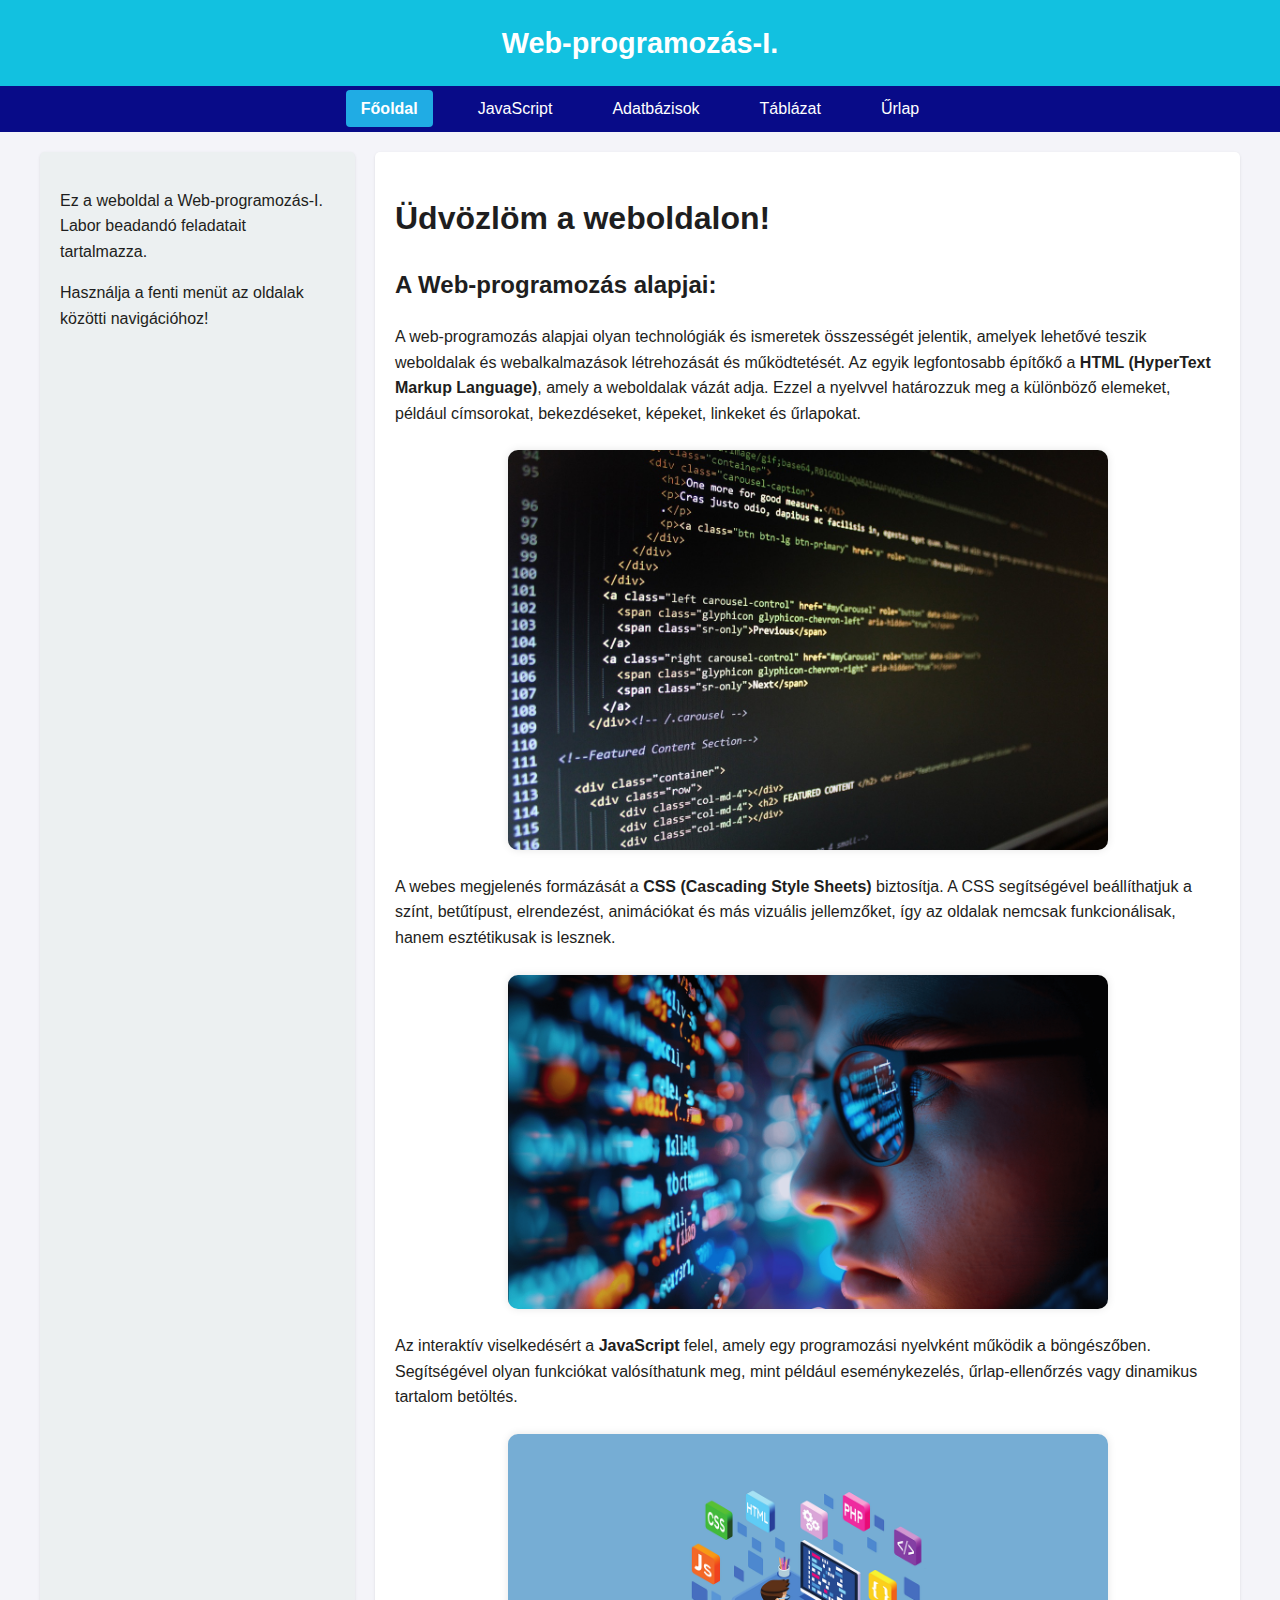
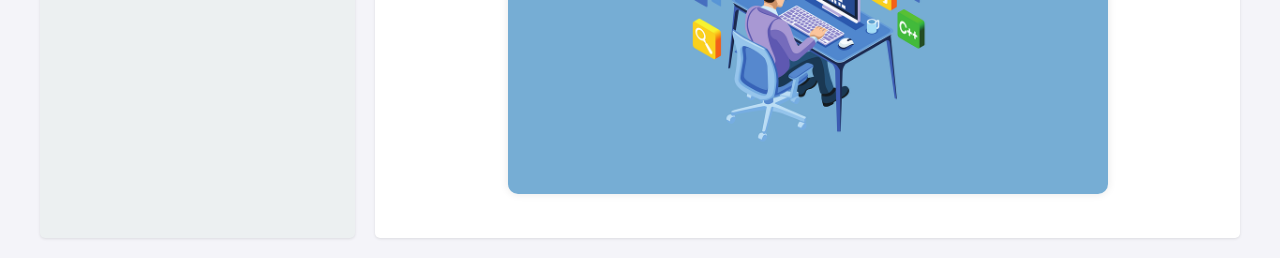
<file: index.html>
<!DOCTYPE html>
<html lang="hu">
<head>
    <meta charset="UTF-8">
    <meta name="viewport" content="width=device-width, initial-scale=1.0">
    <title>Web-programozás-1 Labor Házi feladat</title>
    <link rel="stylesheet" href="style.css">
</head>
<body>
    <header>
        <h1>Web-programozás-I.</h1>
    </header>
    <nav>
        <ul>
            <li><a href="index.html" class="active">Főoldal</a></li>
            <li><a href="masodik.html">JavaScript</a></li>
            <li><a href="harmadik.html">Adatbázisok</a></li>
            <li><a href="negyedik.html">Táblázat</a></li>
            <li><a href="otodik.html">Űrlap</a></li>
        </ul>
    </nav>

    <div class="container">
        <aside>
            <p>Ez a weboldal a Web-programozás-I. Labor beadandó feladatait tartalmazza.</p>
            <p>Használja a fenti menüt az oldalak közötti navigációhoz!</p>
        </aside>
        <div class="content">
            <h1>Üdvözlöm a weboldalon!</h1>
            <h2>A Web-programozás alapjai:</h2>
<div class="scroll-box">
    <p>A web-programozás alapjai olyan technológiák és ismeretek összességét jelentik, amelyek lehetővé teszik weboldalak és webalkalmazások létrehozását és működtetését. Az egyik legfontosabb építőkő a <strong>HTML (HyperText Markup Language)</strong>, amely a weboldalak vázát adja. Ezzel a nyelvvel határozzuk meg a különböző elemeket, például címsorokat, bekezdéseket, képeket, linkeket és űrlapokat.</p>
    <img src="images/css.jpg" alt="HTML példa" class="topic-image">

    <p>A webes megjelenés formázását a <strong>CSS (Cascading Style Sheets)</strong> biztosítja. A CSS segítségével beállíthatjuk a színt, betűtípust, elrendezést, animációkat és más vizuális jellemzőket, így az oldalak nemcsak funkcionálisak, hanem esztétikusak is lesznek.</p>
    <img src="images/html.png" alt="CSS példa" class="topic-image">

    <p>Az interaktív viselkedésért a <strong>JavaScript</strong> felel, amely egy programozási nyelvként működik a böngészőben. Segítségével olyan funkciókat valósíthatunk meg, mint például eseménykezelés, űrlap-ellenőrzés vagy dinamikus tartalom betöltés.</p>
    <img src="images/javascript.png" alt="JavaScript példa" class="topic-image">
</div>

        </div>
    </div>
</body>
</html>
</file>
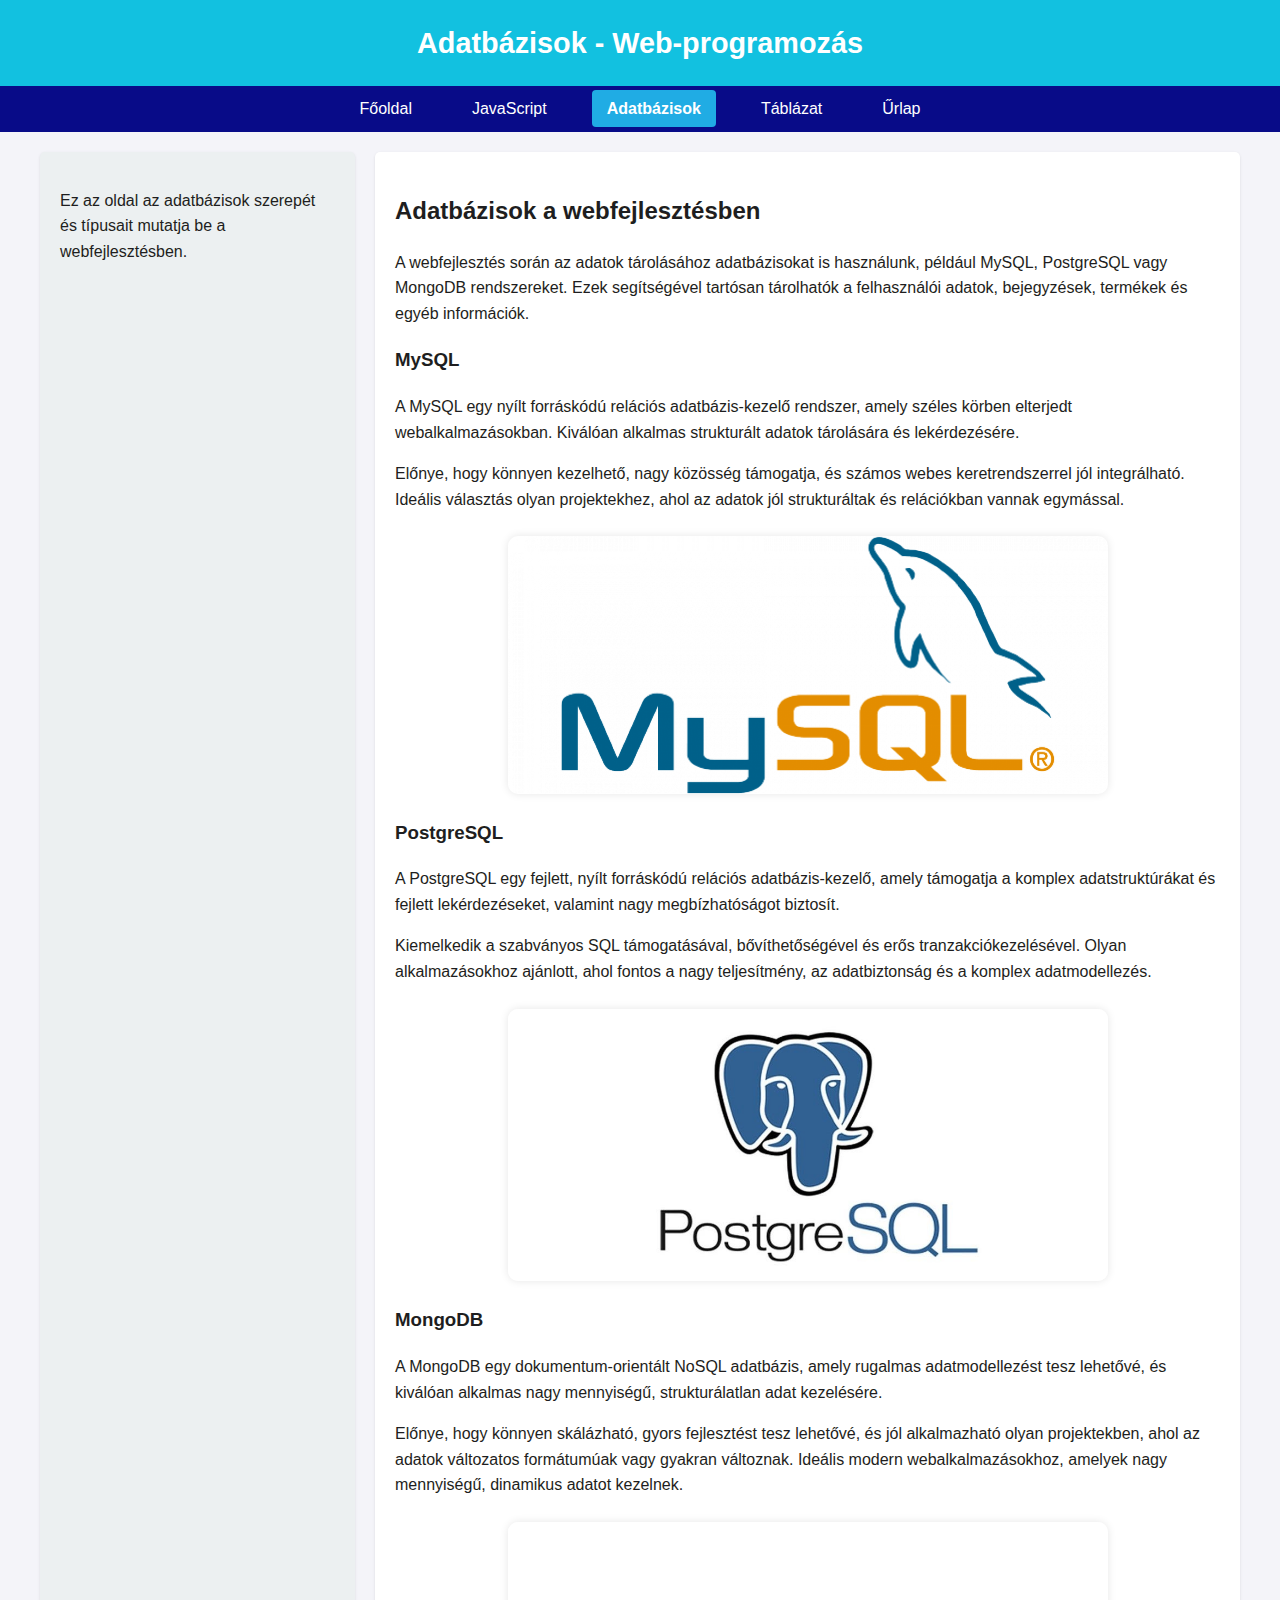
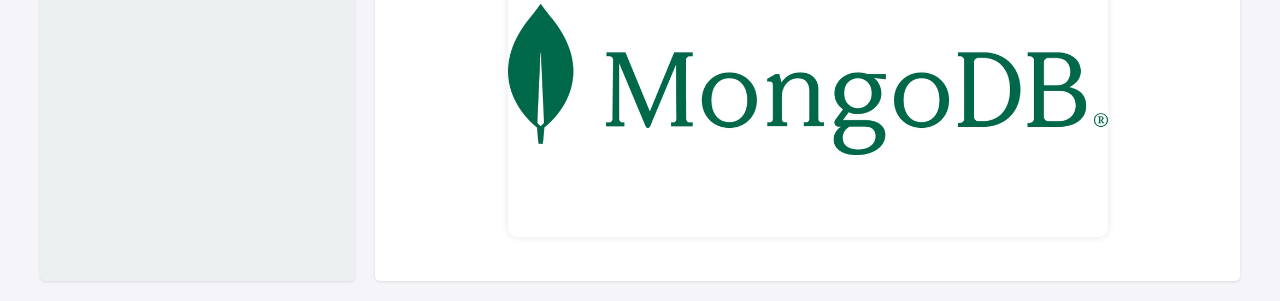
<file: harmadik.html>
<!DOCTYPE html>
<html lang="hu">
<head>
    <meta charset="UTF-8" />
    <meta name="viewport" content="width=device-width, initial-scale=1" />
    <title>Adatbázisok - Web-programozás</title>
    <link rel="stylesheet" href="style.css" />
</head>
<body>
    <header>
        <h1>Adatbázisok - Web-programozás</h1>
    </header>
    <nav>
        <ul>
            <li><a href="index.html">Főoldal</a></li>
            <li><a href="masodik.html">JavaScript</a></li>
            <li><a href="harmadik.html" class="active">Adatbázisok</a></li>
            <li><a href="negyedik.html">Táblázat</a></li>
            <li><a href="otodik.html">Űrlap</a></li>
        </ul>
    </nav>

    <div class="container">
        <aside>
            <p>Ez az oldal az adatbázisok szerepét és típusait mutatja be a webfejlesztésben.</p>
        </aside>
        <div class="content">
            <h2>Adatbázisok a webfejlesztésben</h2>
            <p>
                A webfejlesztés során az adatok tárolásához adatbázisokat is használunk, például MySQL, PostgreSQL vagy MongoDB rendszereket. Ezek segítségével tartósan tárolhatók a felhasználói adatok, bejegyzések, termékek és egyéb információk.
            </p>

            <h3>MySQL</h3>
            <p>
                A MySQL egy nyílt forráskódú relációs adatbázis-kezelő rendszer, amely széles körben elterjedt webalkalmazásokban. Kiválóan alkalmas strukturált adatok tárolására és lekérdezésére.
            </p>
            <p>
                Előnye, hogy könnyen kezelhető, nagy közösség támogatja, és számos webes keretrendszerrel jól integrálható. Ideális választás olyan projektekhez, ahol az adatok jól strukturáltak és relációkban vannak egymással.
            </p>
            <img src="images/mysql-logo.png" alt="MySQL logó" class="topic-image" />

            <h3>PostgreSQL</h3>
            <p>
                A PostgreSQL egy fejlett, nyílt forráskódú relációs adatbázis-kezelő, amely támogatja a komplex adatstruktúrákat és fejlett lekérdezéseket, valamint nagy megbízhatóságot biztosít.
            </p>
            <p>
                Kiemelkedik a szabványos SQL támogatásával, bővíthetőségével és erős tranzakciókezelésével. Olyan alkalmazásokhoz ajánlott, ahol fontos a nagy teljesítmény, az adatbiztonság és a komplex adatmodellezés.
            </p>
            <img src="images/postgresql-logo.jpg" alt="PostgreSQL logó" class="topic-image" />

            <h3>MongoDB</h3>
            <p>
                A MongoDB egy dokumentum-orientált NoSQL adatbázis, amely rugalmas adatmodellezést tesz lehetővé, és kiválóan alkalmas nagy mennyiségű, strukturálatlan adat kezelésére.
            </p>
            <p>
                Előnye, hogy könnyen skálázható, gyors fejlesztést tesz lehetővé, és jól alkalmazható olyan projektekben, ahol az adatok változatos formátumúak vagy gyakran változnak. Ideális modern webalkalmazásokhoz, amelyek nagy mennyiségű, dinamikus adatot kezelnek.
            </p>
            <img src="images/MongoDB_Logo.jpg" alt="MongoDB logó" class="topic-image" />
        </div>
    </div>
</body>
</html>
</file>
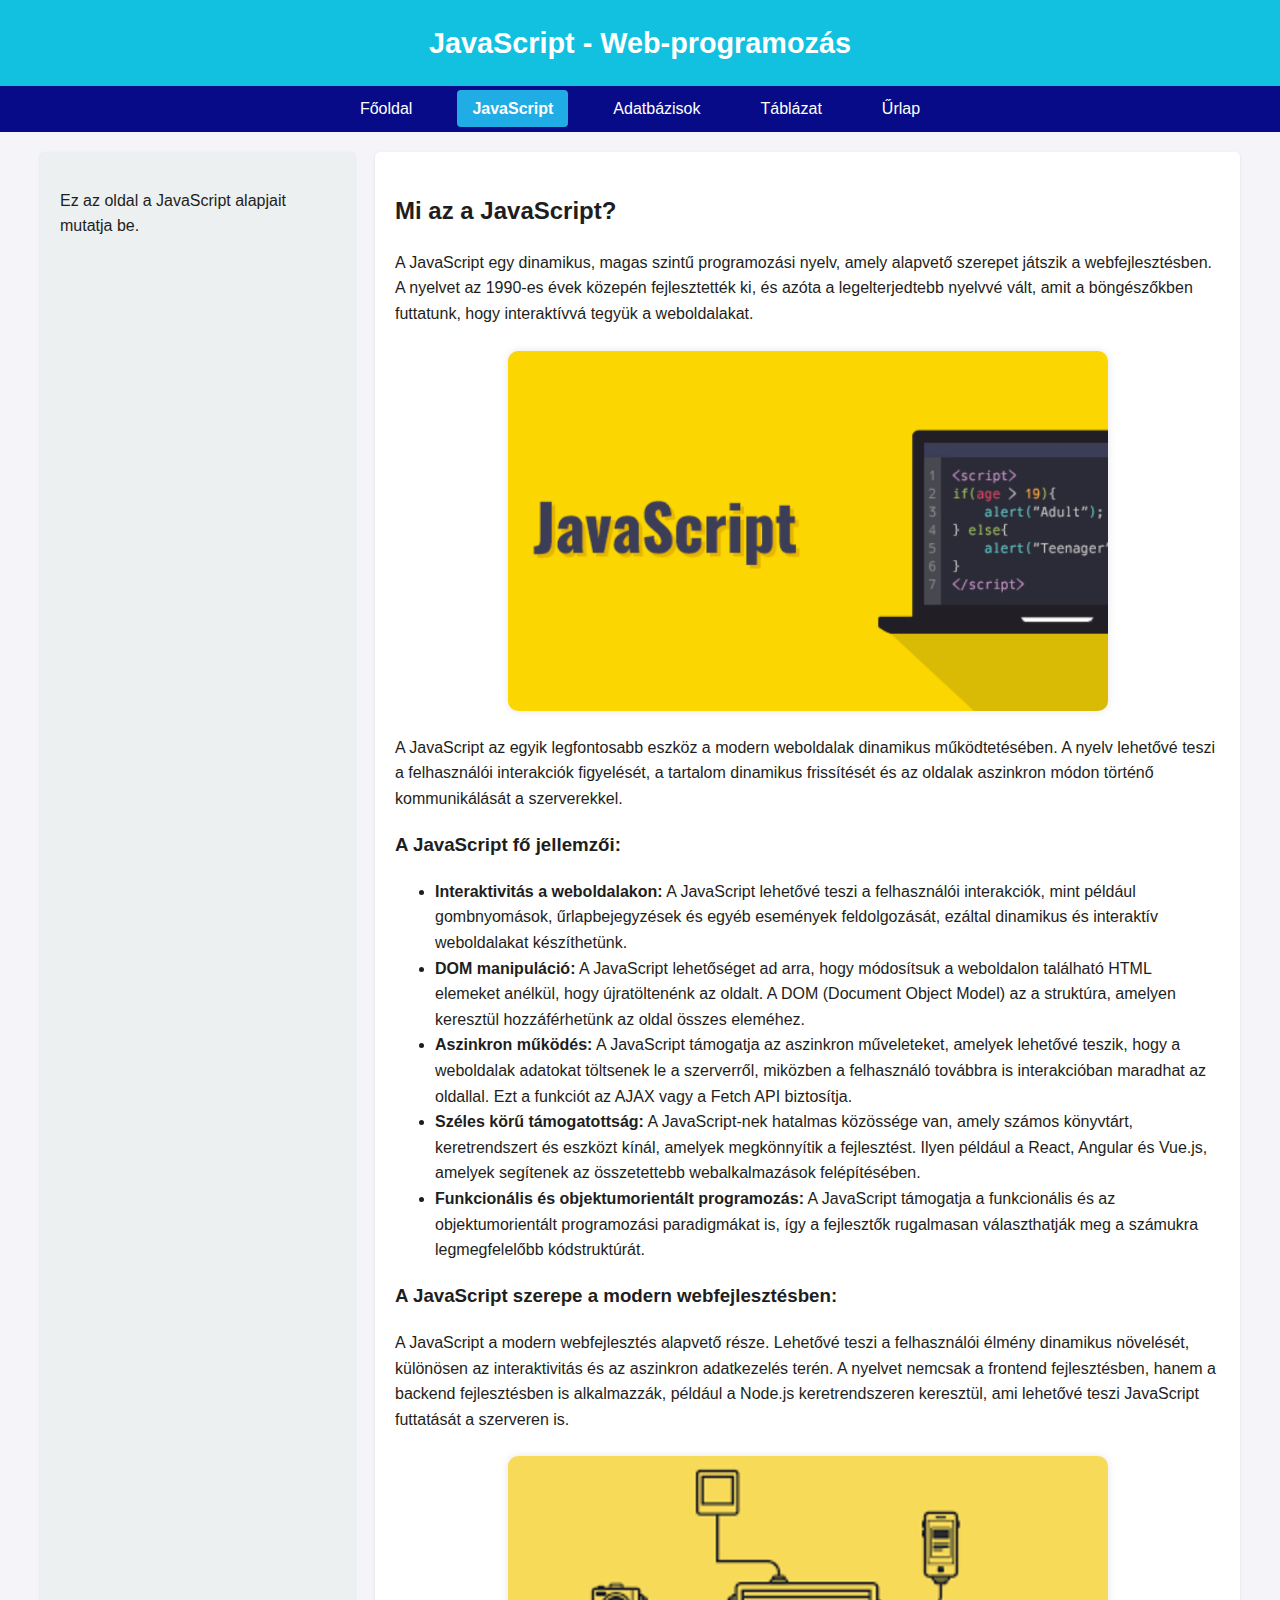
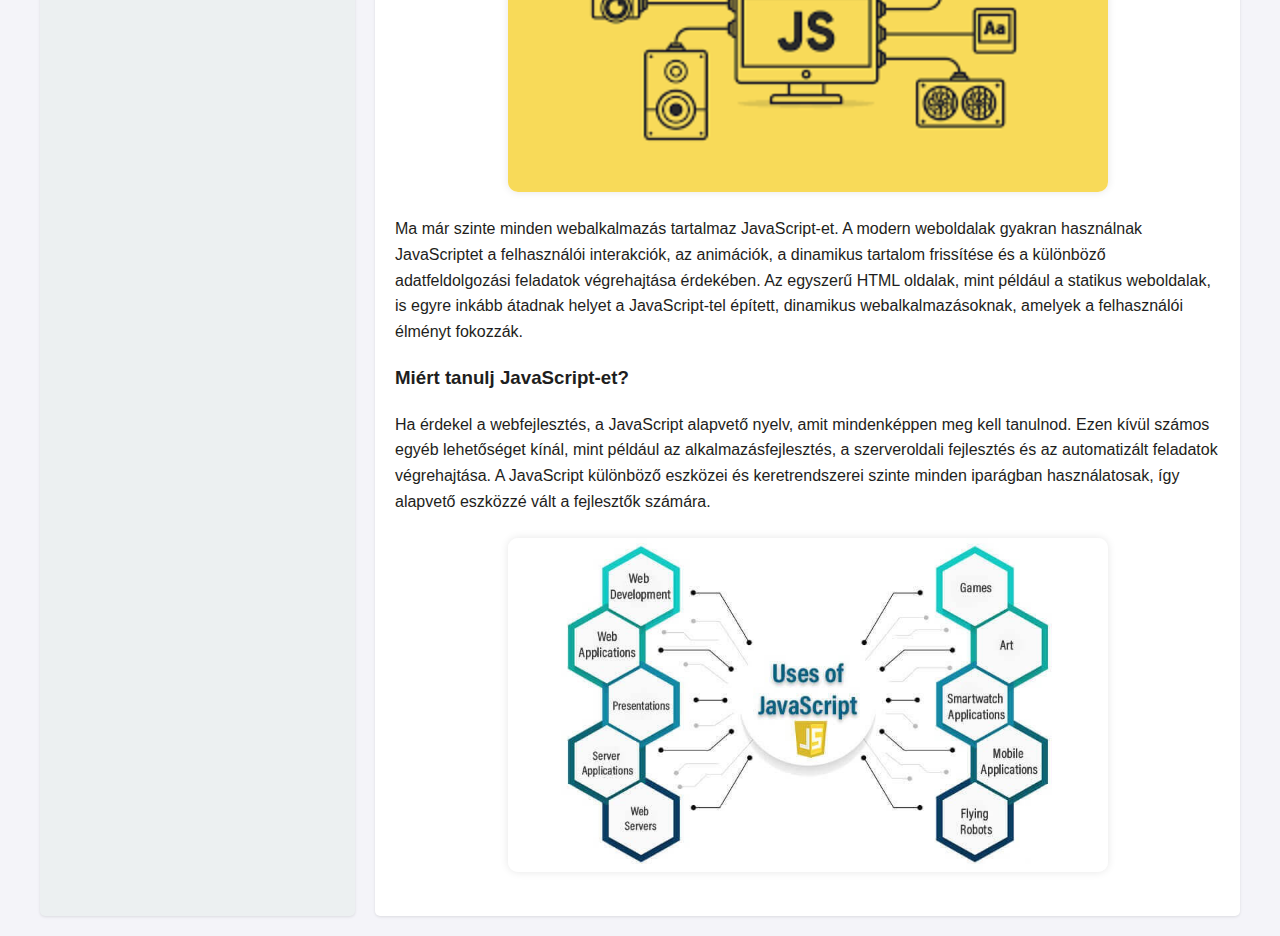
<file: masodik.html>
<!DOCTYPE html>
<html lang="hu">
<head>
    <meta charset="UTF-8" />
    <meta name="viewport" content="width=device-width, initial-scale=1" />
    <title>JavaScript - Web-programozás</title>
    <link rel="stylesheet" href="style.css" />
</head>
<body>
    <header>
        <h1>JavaScript - Web-programozás</h1>
    </header>
    <nav>
        <ul>
            <li><a href="index.html">Főoldal</a></li>
            <li><a href="masodik.html" class="active">JavaScript</a></li>
            <li><a href="harmadik.html">Adatbázisok</a></li>
            <li><a href="negyedik.html">Táblázat</a></li>
            <li><a href="otodik.html">Űrlap</a></li>
        </ul>
    </nav>

    <div class="container">
        <aside>
            <p>Ez az oldal a JavaScript alapjait mutatja be.</p>
        </aside>
        <div class="content">
            <h2>Mi az a JavaScript?</h2>
            <p>
                A JavaScript egy dinamikus, magas szintű programozási nyelv, amely alapvető szerepet játszik a webfejlesztésben. A nyelvet az 1990-es évek közepén fejlesztették ki, és azóta a legelterjedtebb nyelvvé vált, amit a böngészőkben futtatunk, hogy interaktívvá tegyük a weboldalakat.
            </p>

            <!-- Kép 1 a szövegbe illesztve -->
            <img src="images/javascript-tanfolyam-elso-ora.png" alt="JavaScript alapok" class="topic-image" />
            <p>
                A JavaScript az egyik legfontosabb eszköz a modern weboldalak dinamikus működtetésében. A nyelv lehetővé teszi a felhasználói interakciók figyelését, a tartalom dinamikus frissítését és az oldalak aszinkron módon történő kommunikálását a szerverekkel.
            </p>

            <h3>A JavaScript fő jellemzői:</h3>
            <ul>
                <li><strong>Interaktivitás a weboldalakon:</strong> A JavaScript lehetővé teszi a felhasználói interakciók, mint például gombnyomások, űrlapbejegyzések és egyéb események feldolgozását, ezáltal dinamikus és interaktív weboldalakat készíthetünk.</li>
                <li><strong>DOM manipuláció:</strong> A JavaScript lehetőséget ad arra, hogy módosítsuk a weboldalon található HTML elemeket anélkül, hogy újratöltenénk az oldalt. A DOM (Document Object Model) az a struktúra, amelyen keresztül hozzáférhetünk az oldal összes eleméhez.</li>
                <li><strong>Aszinkron működés:</strong> A JavaScript támogatja az aszinkron műveleteket, amelyek lehetővé teszik, hogy a weboldalak adatokat töltsenek le a szerverről, miközben a felhasználó továbbra is interakcióban maradhat az oldallal. Ezt a funkciót az AJAX vagy a Fetch API biztosítja.</li>
                <li><strong>Széles körű támogatottság:</strong> A JavaScript-nek hatalmas közössége van, amely számos könyvtárt, keretrendszert és eszközt kínál, amelyek megkönnyítik a fejlesztést. Ilyen például a React, Angular és Vue.js, amelyek segítenek az összetettebb webalkalmazások felépítésében.</li>
                <li><strong>Funkcionális és objektumorientált programozás:</strong> A JavaScript támogatja a funkcionális és az objektumorientált programozási paradigmákat is, így a fejlesztők rugalmasan választhatják meg a számukra legmegfelelőbb kódstruktúrát.</li>
            </ul>

            <h3>A JavaScript szerepe a modern webfejlesztésben:</h3>
            <p>
                A JavaScript a modern webfejlesztés alapvető része. Lehetővé teszi a felhasználói élmény dinamikus növelését, különösen az interaktivitás és az aszinkron adatkezelés terén. A nyelvet nemcsak a frontend fejlesztésben, hanem a backend fejlesztésben is alkalmazzák, például a Node.js keretrendszeren keresztül, ami lehetővé teszi JavaScript futtatását a szerveren is.
            </p>

            <!-- Kép 2 a szövegbe illesztve -->
            <img src="images/images.png" alt="JavaScript webfejlesztés" class="topic-image" />
            <p>
                Ma már szinte minden webalkalmazás tartalmaz JavaScript-et. A modern weboldalak gyakran használnak JavaScriptet a felhasználói interakciók, az animációk, a dinamikus tartalom frissítése és a különböző adatfeldolgozási feladatok végrehajtása érdekében. Az egyszerű HTML oldalak, mint például a statikus weboldalak, is egyre inkább átadnak helyet a JavaScript-tel épített, dinamikus webalkalmazásoknak, amelyek a felhasználói élményt fokozzák.
            </p>

            <h3>Miért tanulj JavaScript-et?</h3>
            <p>
                Ha érdekel a webfejlesztés, a JavaScript alapvető nyelv, amit mindenképpen meg kell tanulnod. Ezen kívül számos egyéb lehetőséget kínál, mint például az alkalmazásfejlesztés, a szerveroldali fejlesztés és az automatizált feladatok végrehajtása. A JavaScript különböző eszközei és keretrendszerei szinte minden iparágban használatosak, így alapvető eszközzé vált a fejlesztők számára.
            </p>

            <!-- Kép 3 a szövegbe illesztve -->
            <img src="images/javascript-felhasznalasi-teruletek.jpg" alt="JavaScript programozás" class="topic-image" />
        </div>
    </div>
</body>
</html>
</file>
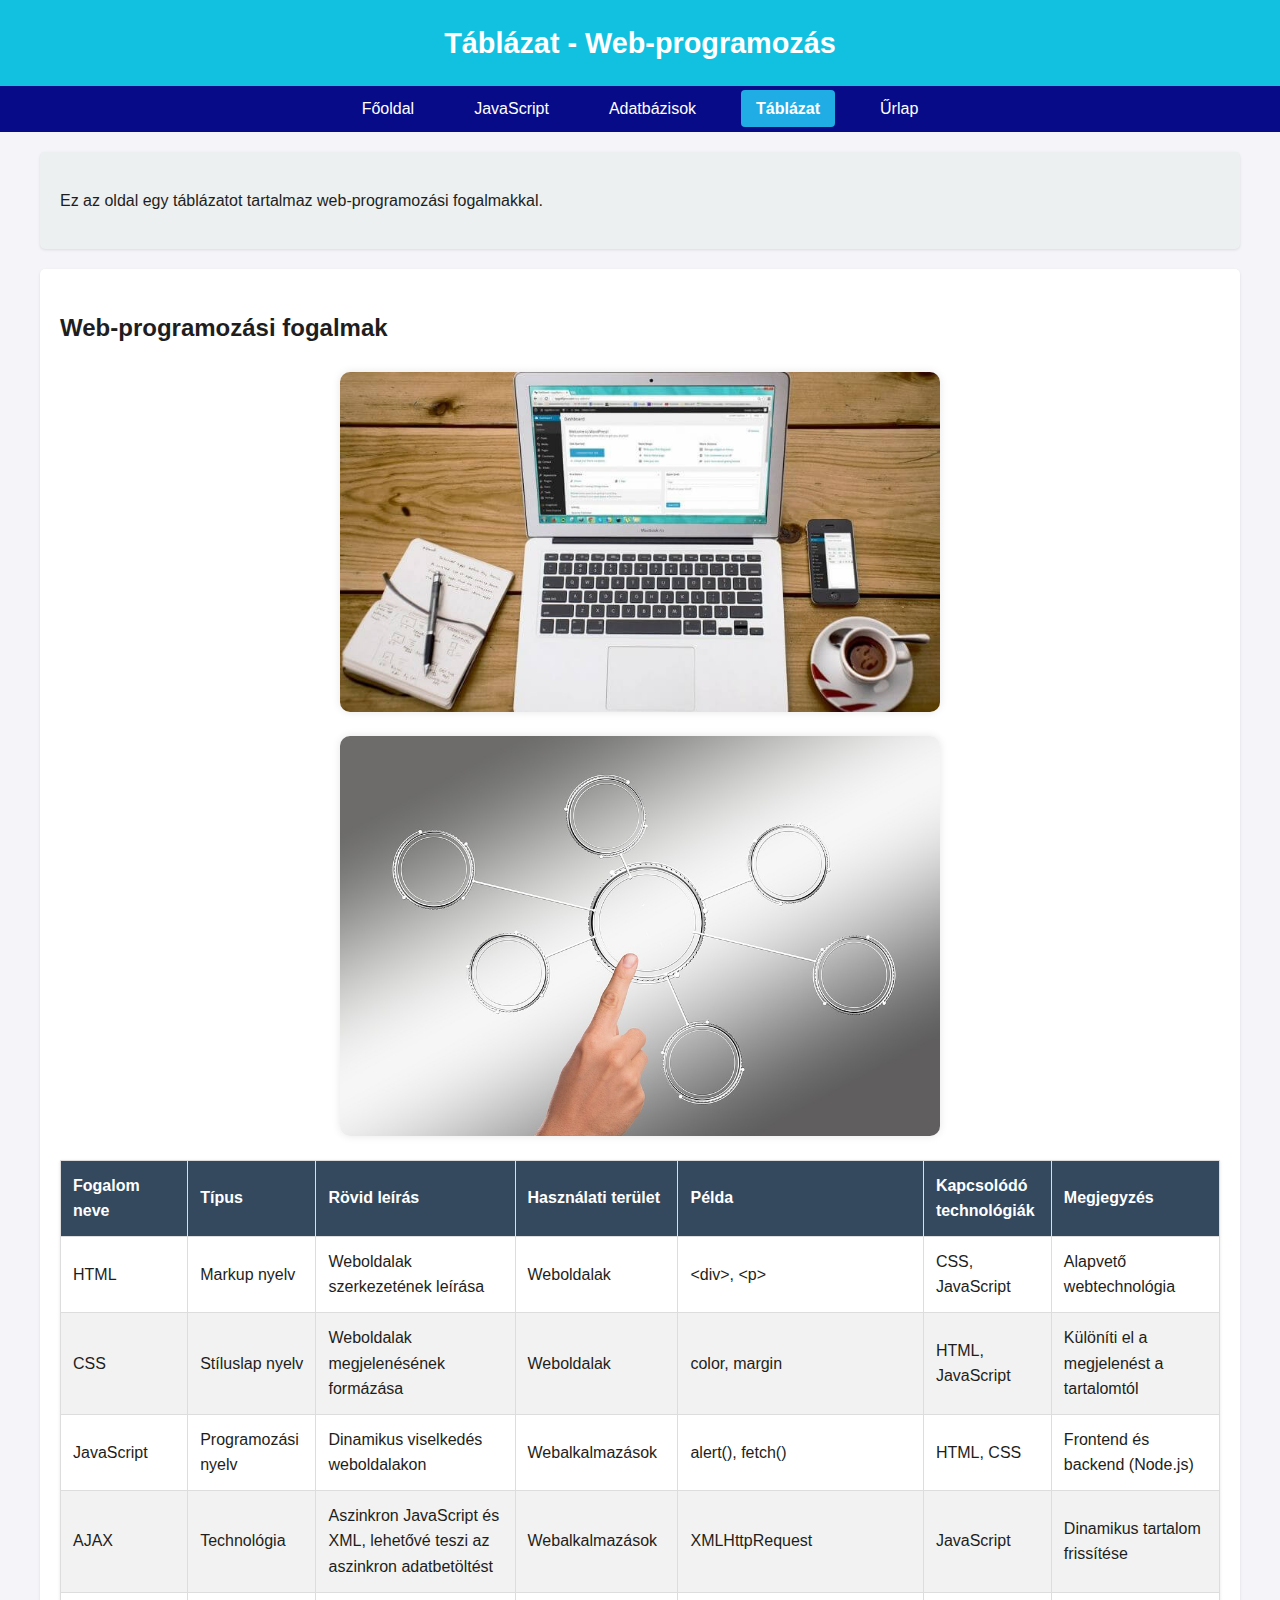
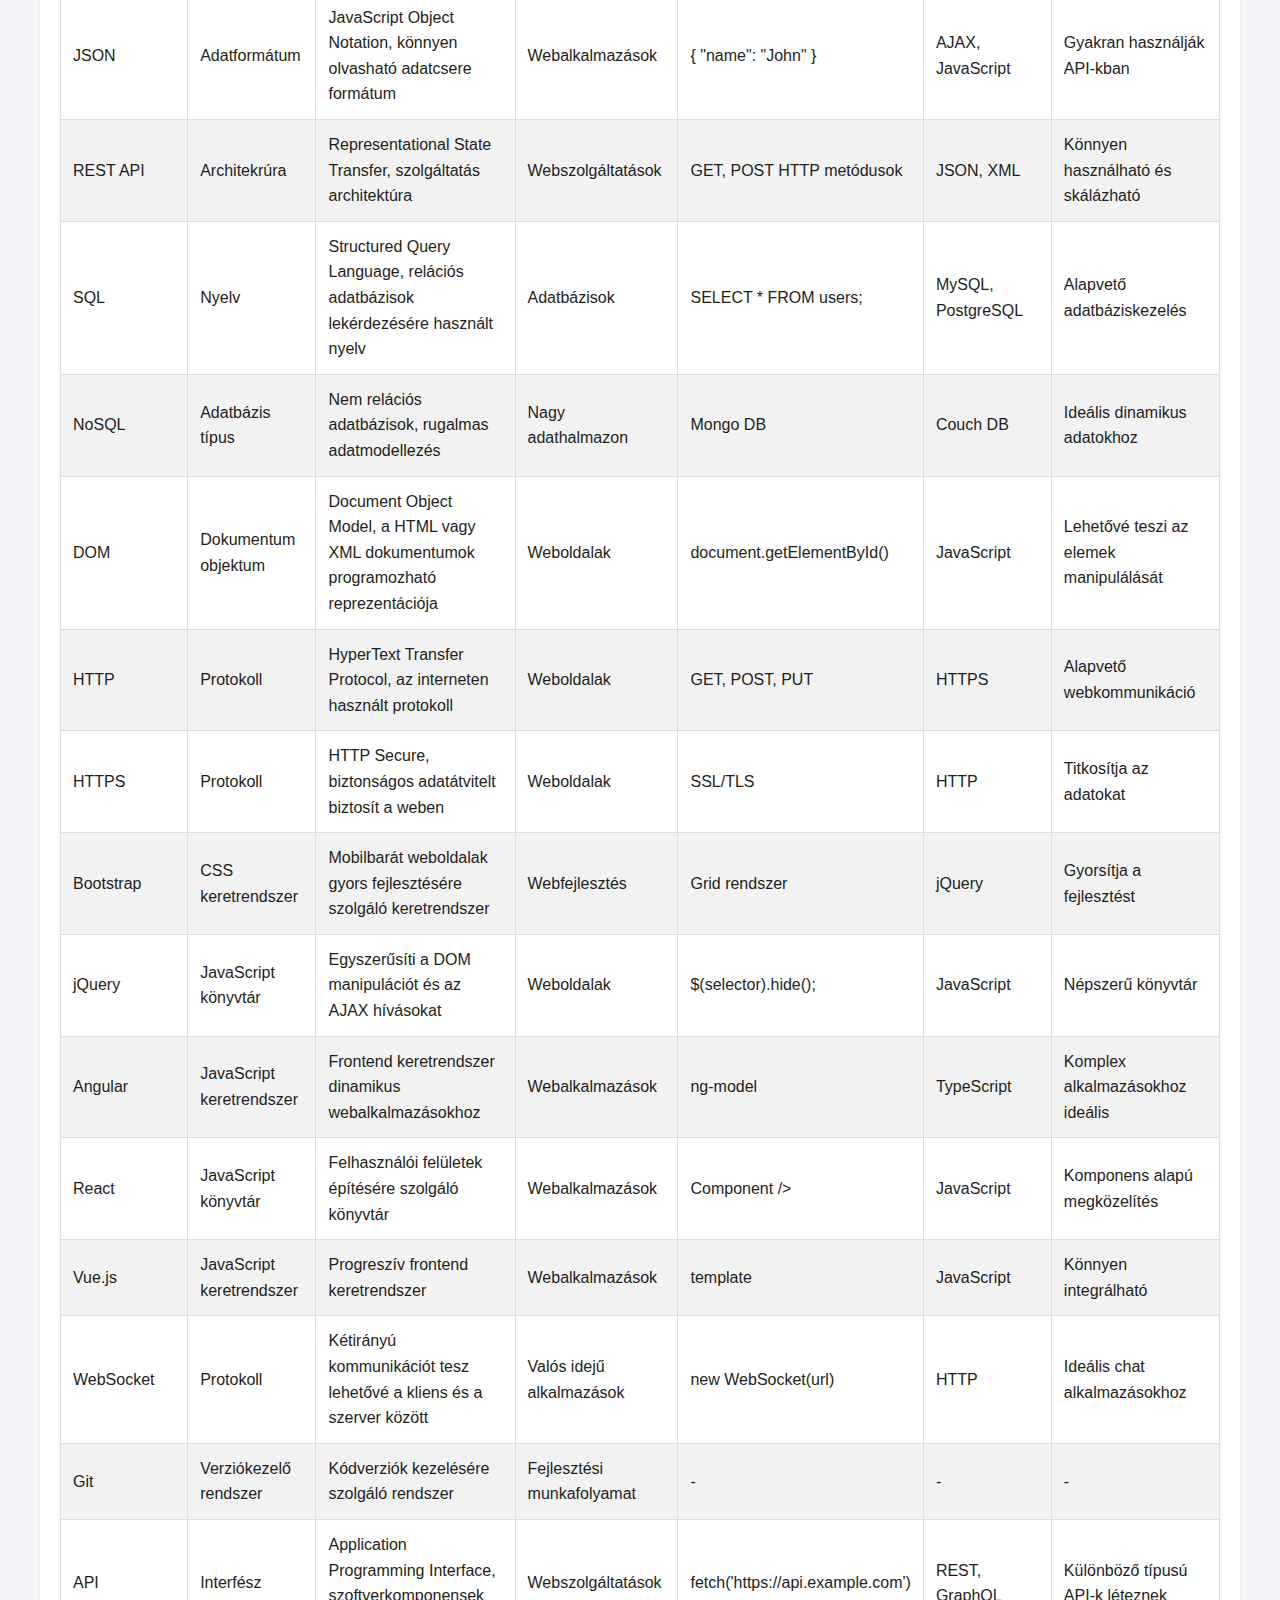
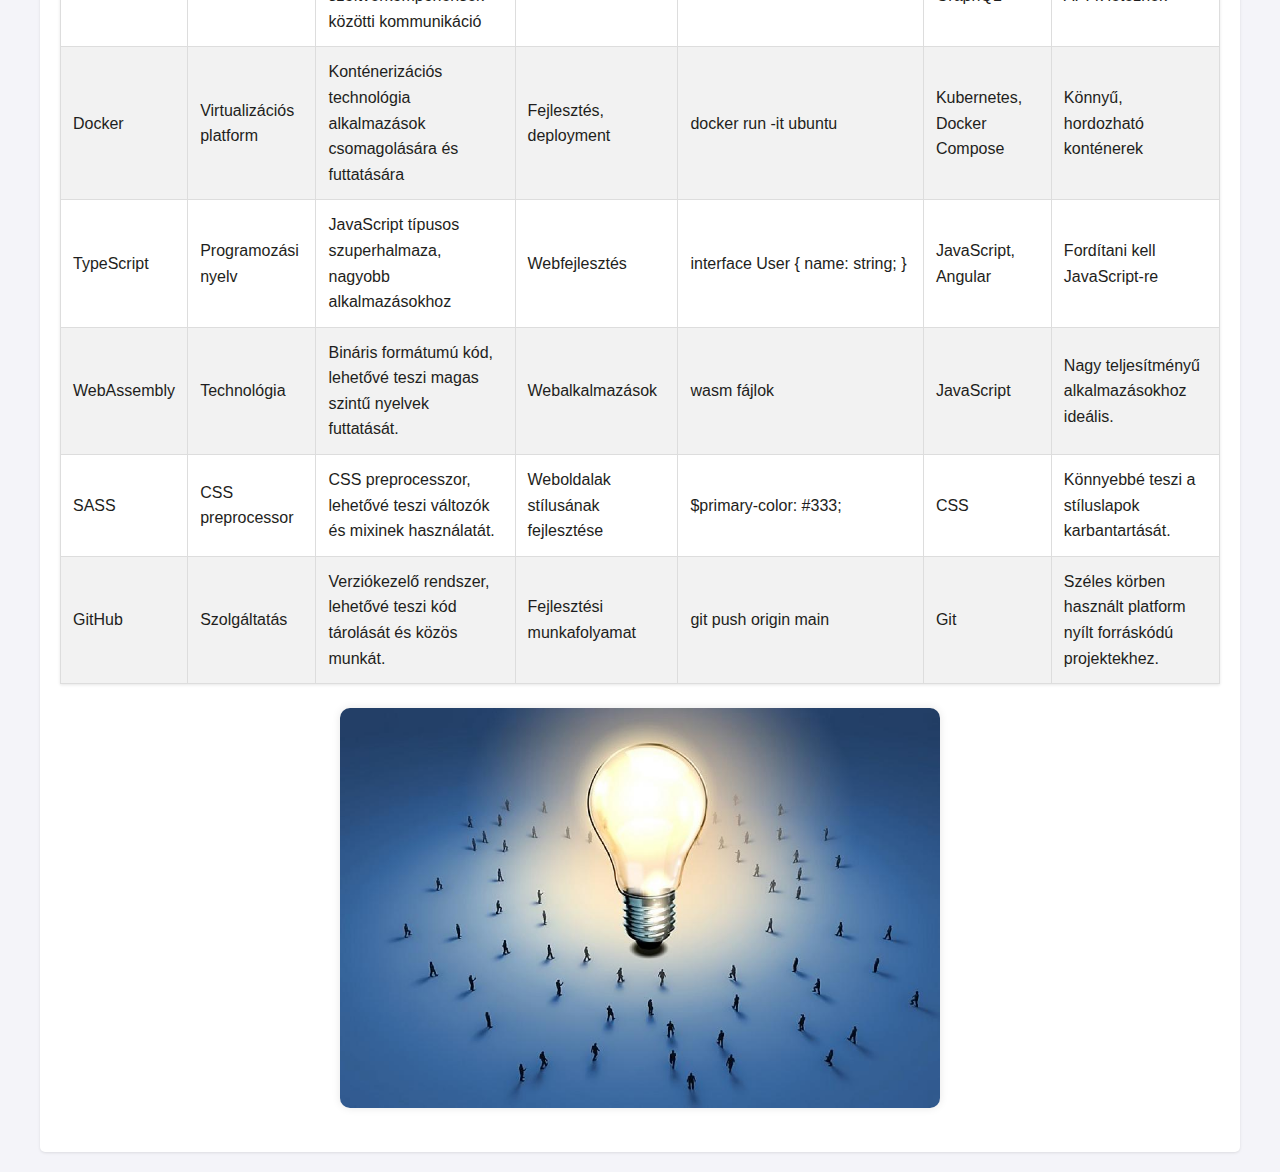
<file: negyedik.html>
<!DOCTYPE html>
<html lang="hu">
<head>
    <meta charset="UTF-8" />
    <meta name="viewport" content="width=device-width, initial-scale=1" />
    <title>Táblázat - Web-programozás</title>
    <link rel="stylesheet" href="style.css" />
</head>
<body>
    <header>
        <h1>Táblázat - Web-programozás</h1>
    </header>
    <nav>
        <ul>
            <li><a href="index.html">Főoldal</a></li>
            <li><a href="masodik.html">JavaScript</a></li>
            <li><a href="harmadik.html">Adatbázisok</a></li>
            <li><a href="negyedik.html" class="active">Táblázat</a></li>
            <li><a href="otodik.html">Űrlap</a></li>
        </ul>
    </nav>

    <div class="container">
        <aside>
            <p>Ez az oldal egy táblázatot tartalmaz web-programozási fogalmakkal.</p>
        </aside>
        <div class="content">
            <h2>Web-programozási fogalmak</h2>

            <!-- Képek -->
            <img src="images/webprog.jpg" alt="WEBPROG" class="topic-image" />
            <img src="images/fogalmak.jpg" alt="FOGALMAK" class="topic-image" />

            <!-- Táblázat -->
            <table>
                <thead>
                    <tr>
                        <th>Fogalom neve</th>
                        <th>Típus</th>
                        <th>Rövid leírás</th>
                        <th>Használati terület</th>
                        <th>Példa</th>
                        <th>Kapcsolódó technológiák</th>
                        <th>Megjegyzés</th>
                    </tr>
                </thead>
                <tbody>
                    <tr>
                        <td>HTML</td>
                        <td>Markup nyelv</td>
                        <td>Weboldalak szerkezetének leírása</td>
                        <td>Weboldalak</td>
                        <td>&lt;div&gt;, &lt;p&gt;</td>
                        <td>CSS, JavaScript</td>
                        <td>Alapvető webtechnológia</td>
                    </tr>
                    <tr>
                        <td>CSS</td>
                        <td>Stíluslap nyelv</td>
                        <td>Weboldalak megjelenésének formázása</td>
                        <td>Weboldalak</td>
                        <td>color, margin</td>
                        <td>HTML, JavaScript</td>
                        <td>Különíti el a megjelenést a tartalomtól</td>
                    </tr>
                    <tr>
                        <td>JavaScript</td>
                        <td>Programozási nyelv</td>
                        <td>Dinamikus viselkedés weboldalakon</td>
                        <td>Webalkalmazások</td>
                        <td>alert(), fetch()</td>
                        <td>HTML, CSS</td>
                        <td>Frontend és backend (Node.js)</td>
                    </tr>
                    <tr>
                        <td>AJAX</td>
                        <td>Technológia</td>
                        <td>Aszinkron JavaScript és XML, lehetővé teszi az aszinkron adatbetöltést</td>
                        <td>Webalkalmazások</td>
                        <td>XMLHttpRequest</td>
                        <td>JavaScript</td>
                        <td>Dinamikus tartalom frissítése</td>
                    </tr>
                    <tr>
                        <td>JSON</td>
                        <td>Adatformátum</td>
                        <td>JavaScript Object Notation, könnyen olvasható adatcsere formátum</td>
                        <td>Webalkalmazások</td>
                        <td>{ "name": "John" }</td>
                        <td>AJAX, JavaScript</td>
                        <td>Gyakran használják API-kban</td>
                    </tr>
                    <tr>
                        <td>REST API</td>
                        <td>Architekrúra</td>
                        <td>Representational State Transfer, szolgáltatás architektúra</td>
                        <td>Webszolgáltatások</td>
                        <td>GET, POST HTTP metódusok</td>
                        <td>JSON, XML</td>
                        <td>Könnyen használható és skálázható</td>
                    </tr>
                    <tr>
                        <td>SQL</td>
                        <td>Nyelv</td>
                        <td>Structured Query Language, relációs adatbázisok lekérdezésére használt nyelv</td>
                        <td>Adatbázisok</td>
                        <td>SELECT * FROM users;</td>
                        <td>MySQL, PostgreSQL</td>
                        <td>Alapvető adatbáziskezelés</td>
                    </tr>
                    <tr>
                        <td>NoSQL</td>
                        <td>Adatbázis típus</td>
                        <td>Nem relációs adatbázisok, rugalmas adatmodellezés</td>
                        <td>Nagy adathalmazon</td>
                        <td>Mongo DB</td>
                        <td>Couch DB</td>
                        <td>Ideális dinamikus adatokhoz</td>
                    </tr>
                    <tr>
                        <td>DOM</td>
                        <td>Dokumentum objektum</td>
                        <td>Document Object Model, a HTML vagy XML dokumentumok programozható reprezentációja</td>
                        <td>Weboldalak</td>
                        <td>document.getElementById()</td>
                        <td>JavaScript</td>
                        <td>Lehetővé teszi az elemek manipulálását</td>
                    </tr>
                    <tr>
                        <td>HTTP</td>
                        <td>Protokoll</td>
                        <td>HyperText Transfer Protocol, az interneten használt protokoll</td>
                        <td>Weboldalak</td>
                        <td>GET, POST, PUT</td>
                        <td>HTTPS</td>
                        <td>Alapvető webkommunikáció</td>
                    </tr>
                    <tr>
                        <td>HTTPS</td>
                        <td>Protokoll</td>
                        <td>HTTP Secure, biztonságos adatátvitelt biztosít a weben</td>
                        <td>Weboldalak</td>
                        <td>SSL/TLS</td>
                        <td>HTTP</td>
                        <td>Titkosítja az adatokat</td>
                    </tr>
                    <tr>
                        <td>Bootstrap</td>
                        <td>CSS keretrendszer</td>
                        <td>Mobilbarát weboldalak gyors fejlesztésére szolgáló keretrendszer</td>
                        <td>Webfejlesztés</td>
                        <td>Grid rendszer</td>
                        <td>jQuery</td>
                        <td>Gyorsítja a fejlesztést</td>
                    </tr>
                    <tr>
                        <td>jQuery</td>
                        <td>JavaScript könyvtár</td>
                        <td>Egyszerűsíti a DOM manipulációt és az AJAX hívásokat</td>
                        <td>Weboldalak</td>
                        <td>$(selector).hide();</td>
                        <td>JavaScript</td>
                        <td>Népszerű könyvtár</td>
                    </tr>
                    <tr>
                        <td>Angular</td>
                        <td>JavaScript keretrendszer</td>
                        <td>Frontend keretrendszer dinamikus webalkalmazásokhoz</td>
                        <td>Webalkalmazások</td>
                        <td>ng-model</td>
                        <td>TypeScript</td>
                        <td>Komplex alkalmazásokhoz ideális</td>
                    </tr>
                    <tr>
                        <td>React</td>
                        <td>JavaScript könyvtár</td>
                        <td>Felhasználói felületek építésére szolgáló könyvtár</td>
                        <td>Webalkalmazások</td>
                        <td>Component /></td>
                        <td>JavaScript</td>
                        <td>Komponens alapú megközelítés</td>
                    </tr>
                    <tr>
                        <td>Vue.js</td>
                        <td>JavaScript keretrendszer</td>
                        <td>Progreszív frontend keretrendszer</td>
                        <td>Webalkalmazások</td>
                        <td>template</td>
                        <td>JavaScript</td>
                        <td>Könnyen integrálható</td>
                    </tr>
                    <tr>
                        <td>WebSocket</td>
                        <td>Protokoll</td>
                        <td>Kétirányú kommunikációt tesz lehetővé a kliens és a szerver között</td>
                        <td>Valós idejű alkalmazások</td>
                        <td>new WebSocket(url)</td>
                        <td>HTTP</td>
                        <td>Ideális chat alkalmazásokhoz</td>
                    </tr>
                    <tr>
                        <td>Git</td>
                        <td>Verziókezelő rendszer</td>
                        <td>Kódverziók kezelésére szolgáló rendszer</td>
                        <td>Fejlesztési munkafolyamat</td>
                        <td>-</td>
                        <td>-</td>
                        <td>-</td>
                    </tr>
                    <tr>
                        <td>API</td>
                        <td>Interfész</td>
                        <td>Application Programming Interface, szoftverkomponensek közötti kommunikáció</td>
                        <td>Webszolgáltatások</td>
                        <td>fetch('https://api.example.com')</td>
                        <td>REST, GraphQL</td>
                        <td>Különböző típusú API-k léteznek</td>
                    </tr>
                    <tr>
                        <td>Docker</td>
                        <td>Virtualizációs platform</td>
                        <td>Konténerizációs technológia alkalmazások csomagolására és futtatására</td>
                        <td>Fejlesztés, deployment</td>
                        <td>docker run -it ubuntu</td>
                        <td>Kubernetes, Docker Compose</td>
                        <td>Könnyű, hordozható konténerek</td>
                    </tr>
                    <tr>
                        <td>TypeScript</td>
                        <td>Programozási nyelv</td>
                        <td>JavaScript típusos szuperhalmaza, nagyobb alkalmazásokhoz</td>
                        <td>Webfejlesztés</td>
                        <td>interface User { name: string; }</td>
                        <td>JavaScript, Angular</td>
                        <td>Fordítani kell JavaScript-re</td>
                    </tr>
                    <tr>
                        <td>WebAssembly</td>
                        <td>Technológia</td>
                        <td>Bináris formátumú kód, lehetővé teszi magas szintű nyelvek futtatását.</td>
                        <td>Webalkalmazások</td>
                        <td>wasm fájlok</td>
                        <td>JavaScript</td>
                        <td>Nagy teljesítményű alkalmazásokhoz ideális.</td>
                    </tr>
                    <tr>
                        <td>SASS</td>
                        <td>CSS preprocessor</td>
                        <td>CSS preprocesszor, lehetővé teszi változók és mixinek használatát.</td>
                        <td>Weboldalak stílusának fejlesztése</td>
                        <td>$primary-color: #333;</td>
                        <td>CSS</td>
                        <td>Könnyebbé teszi a stíluslapok karbantartását.</td>
                    </tr>
                    <tr>
                        <td>GitHub</td>
                        <td>Szolgáltatás</td>
                        <td>Verziókezelő rendszer, lehetővé teszi kód tárolását és közös munkát.</td>
                        <td>Fejlesztési munkafolyamat</td>
                        <td>git push origin main</td>
                        <td>Git</td>
                        <td>Széles körben használt platform nyílt forráskódú projektekhez.</td>
                    </tr>                    
                </tbody>
            </table>
            <img src="images/utolsokep.jpg" alt="utolsokep" class="topic-image" />
        </div>
    </div>
</body>
</html>
</file>
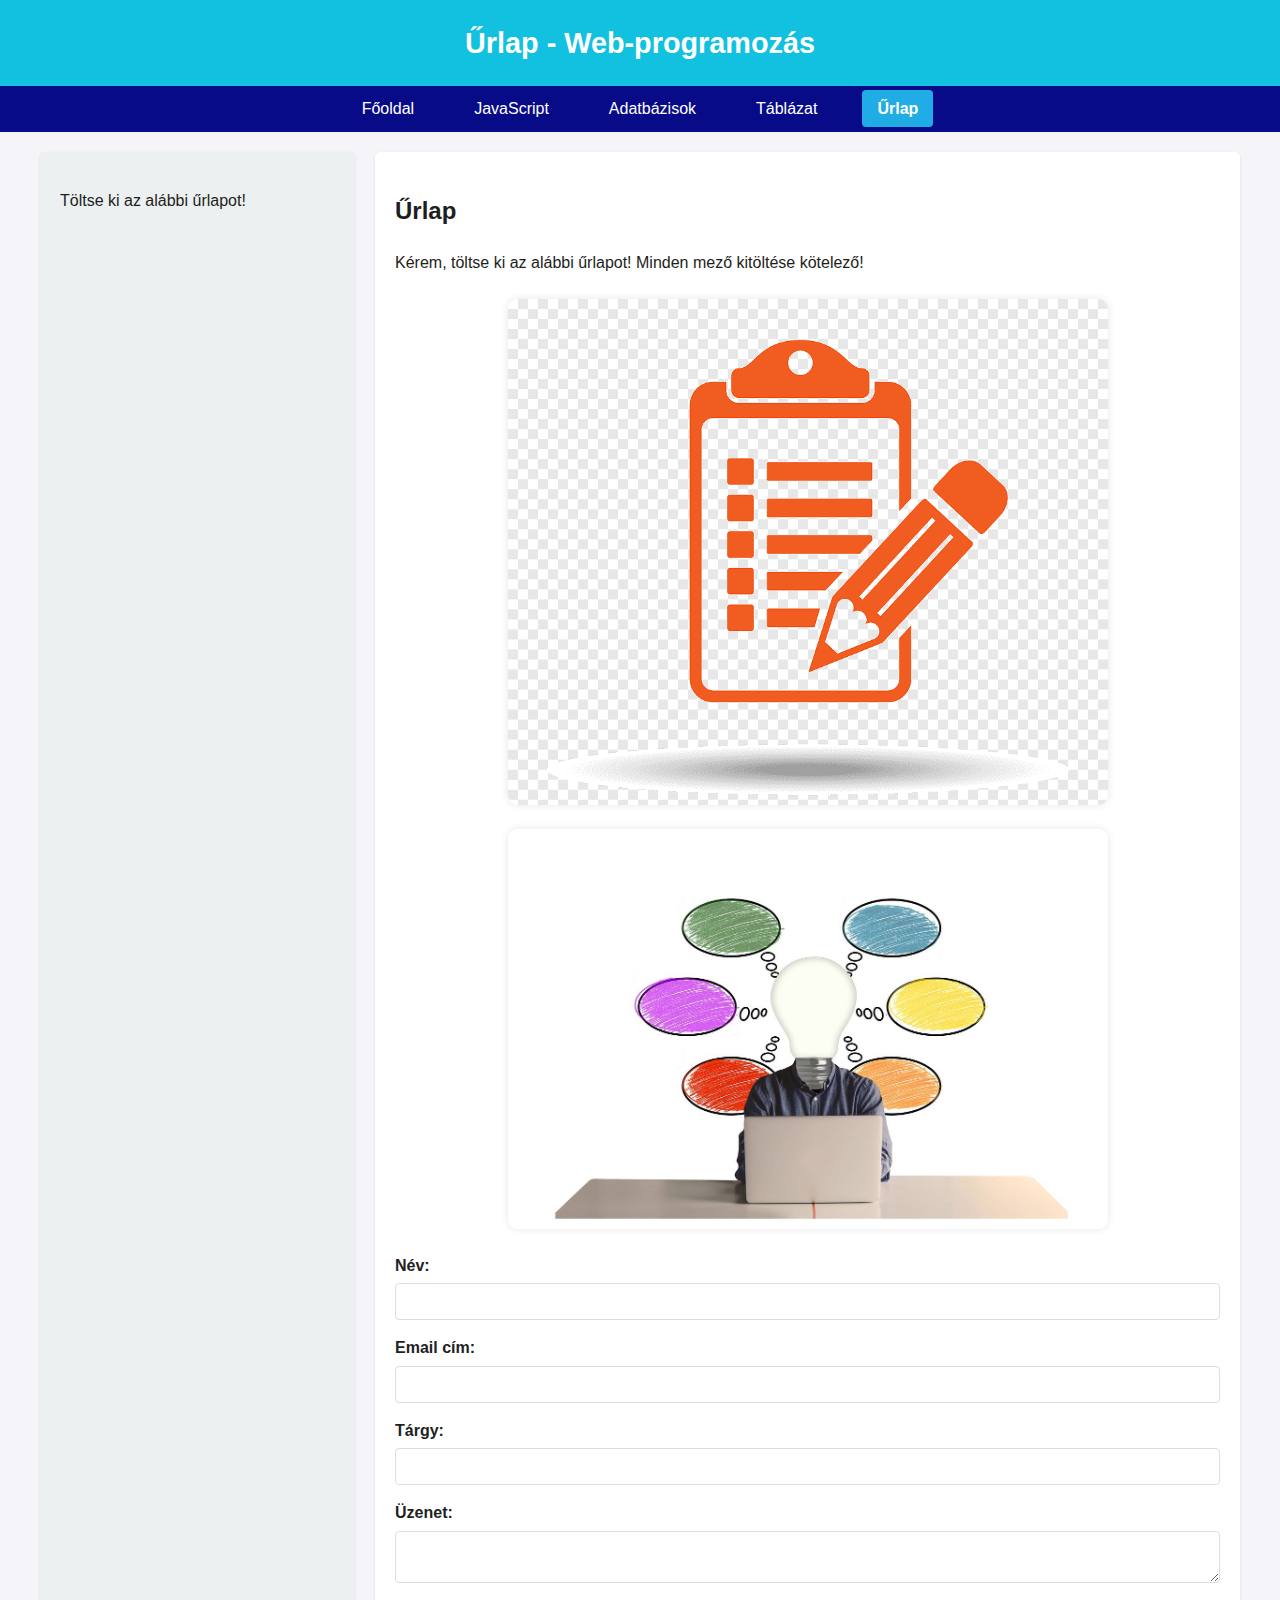
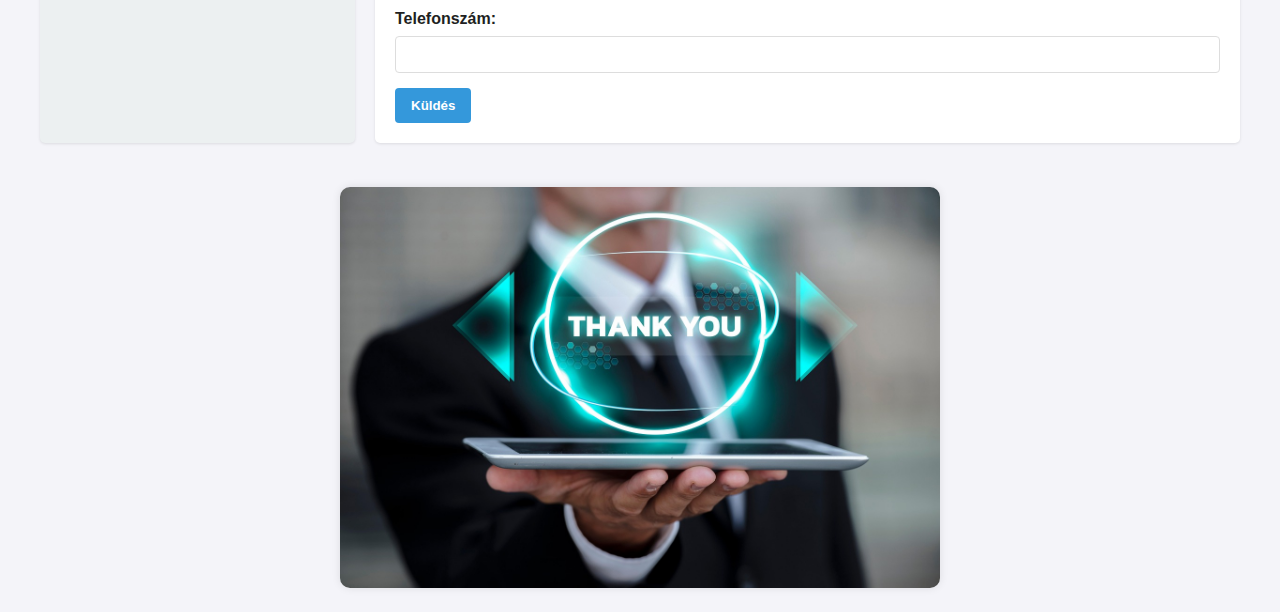
<file: otodik.html>
<!DOCTYPE html>
<html lang="hu">
<head>
    <meta charset="UTF-8" />
    <meta name="viewport" content="width=device-width, initial-scale=1" />
    <title>Űrlap - Web-programozás</title>
    <link rel="stylesheet" href="style.css" />
</head>
<body>
    <header>
        <h1>Űrlap - Web-programozás</h1>
    </header>
    <nav>
        <ul>
            <li><a href="index.html">Főoldal</a></li>
            <li><a href="masodik.html">JavaScript</a></li>
            <li><a href="harmadik.html">Adatbázisok</a></li>
            <li><a href="negyedik.html">Táblázat</a></li>
            <li><a href="otodik.html" class="active">Űrlap</a></li>
        </ul>
    </nav>

    <div class="container">
        <aside>
            <p>Töltse ki az alábbi űrlapot!</p>
        </aside>
        <div class="content">
            <h2>Űrlap</h2>

            <p>Kérem, töltse ki az alábbi űrlapot! Minden mező kitöltése kötelező!</p>

            <!-- Képek az űrlap felett -->
            <img src="images/urlap.png" alt="Űrlap kép 1" class="topic-image" />
            <img src="images/urlap2.jpg" alt="Űrlap kép 2" class="topic-image" />

            <form id="contactForm" novalidate>
                <div class="form-group">
                    <label for="name">Név:</label>
                    <input type="text" id="name" name="name" required minlength="10" />
                </div>
                <div class="form-group">
                    <label for="email">Email cím:</label>
                    <input type="email" id="email" name="email" required />
                </div>
                <div class="form-group">
                    <label for="subject">Tárgy:</label>
                    <input type="text" id="subject" name="subject" required minlength="10" />
                </div>
                <div class="form-group">
                    <label for="message">Üzenet:</label>
                    <textarea id="message" name="message" required minlength="10"></textarea>
                </div>
                <div class="form-group">
                    <label for="phone">Telefonszám:</label>
                    <input type="tel" id="phone" name="phone" required minlength="10" />
                </div>
                <button type="submit">Küldés</button>
            </form>
            <div id="formMessage"></div>
        </div>
    </div>

    <img src="images/vege.jpg" alt="Űrlap kép 3" class="topic-image" />

    <script src="js/script.js"></script>
</body>
</html>
</file>
<file: style.css>
/* ALAP STÍLUSOK */
body {
    font-family: 'Arial', sans-serif;
    background-color: #f4f4f9;
    color: #1e1e20;
    margin: 0;
    padding: 0;
    line-height: 1.6;
}

/* FEJLÉC */
header {
    background-color: #12c1e0;
    color: white;
    text-align: center;
    padding: 20px 0;
    box-shadow: 0 2px 5px rgba(0,0,0,0.1);
}

header h1 {
    margin: 0;
    font-size: 1.8em;
}

/* MENÜ */
nav {
    background-color: #080b88;
    padding: 10px 0;
}

nav ul {
    list-style: none;
    padding: 0;
    margin: 0;
    display: flex;
    justify-content: center;
    flex-wrap: wrap;
}

nav ul li {
    margin: 0 15px;
}

nav ul li a {
    color: white;
    text-decoration: none;
    padding: 10px 15px;
    border-radius: 4px;
    transition: all 0.3s ease;
}

nav ul li a.active {
    background-color: #20ace4;
    font-weight: bold;
}

nav ul li a:hover {
    background-color: #422888;
}

/* TARTALOM TARTÓ */
.container {
    display: flex;
    flex-wrap: wrap;
    padding: 20px;
    gap: 20px;
    max-width: 1200px;
    margin: 0 auto;
}

aside {
    background-color: #ecf0f1;
    padding: 20px;
    flex: 1;
    min-width: 200px;
    border-radius: 5px;
    box-shadow: 0 1px 3px rgba(0,0,0,0.1);
}

.content {
    background-color: white;
    padding: 20px;
    flex: 3;
    border-radius: 5px;
    box-shadow: 0 1px 3px rgba(0,0,0,0.1);
}

/* TÁBLÁZAT STÍLUSOK */
table {
    width: 100%;
    border-collapse: collapse;
    margin-top: 20px;
    box-shadow: 0 1px 3px rgba(0,0,0,0.1);
}

th, td {
    border: 1px solid #ddd;
    padding: 12px;
    text-align: left;
}

th {
    background-color: #34495e;
    color: white;
    cursor: pointer;
    position: relative;
    user-select: none;
    font-weight: bold;
}

th:hover {
    background-color: #2c3e50;
}

tr:nth-child(even) {
    background-color: #f2f2f2;
}

tr:hover {
    background-color: #e9e9e9;
}

/* GOMBOK */
button {
    padding: 10px 16px;
    background-color: #3498db;
    color: white;
    border: none;
    border-radius: 4px;
    cursor: pointer;
    transition: all 0.3s;
    font-weight: bold;
}

button:hover {
    background-color: #2980b9;
}

/* FORM ELEMEK */
.form-group {
    margin-bottom: 15px;
}

.form-group label {
    display: block;
    margin-bottom: 5px;
    font-weight: bold;
    color: #211f22;
}

.form-group input,
.form-group textarea {
    width: 100%;
    padding: 10px;
    border: 1px solid #ddd;
    border-radius: 4px;
    box-sizing: border-box;
    transition: border 0.3s;
}

.form-group input:focus,
.form-group textarea:focus {
    border-color: #3498db;
    outline: none;
}

/* KÉPEK */
.topic-image {
    width: 600px;
    max-width: 100%;
    height: auto;
    display: block;
    margin: 1.5em auto;
    border-radius: 10px;
    box-shadow: 0 0 8px rgba(0, 0, 0, 0.1);
}

/* VALIDÁCIÓS STÍLUSOK */
.is-valid {
    border-color: #28a745 !important;
    background-image: url("data:image/svg+xml,%3csvg xmlns='http://www.w3.org/2000/svg' width='8' height='8' viewBox='0 0 8 8'%3e%3cpath fill='%2328a745' d='M2.3 6.73L.6 4.53c-.4-1.04.46-1.4 1.1-.8l1.1 1.4 3.4-3.8c.6-.63 1.6-.27 1.2.7l-4 4.6c-.43.5-.8.4-1.1.1z'/%3e%3c/svg%3e");
    background-repeat: no-repeat;
    background-position: right calc(0.375em + 0.1875rem) center;
    background-size: calc(0.75em + 0.375rem) calc(0.75em + 0.375rem);
}

.is-invalid {
    border-color: #dc3545 !important;
    background-image: url("data:image/svg+xml,%3csvg xmlns='http://www.w3.org/2000/svg' width='12' height='12' fill='none' stroke='%23dc3545' viewBox='0 0 12 12'%3e%3ccircle cx='6' cy='6' r='4.5'/%3e%3cpath stroke-linejoin='round' d='M5.8 3.6h.4L6 6.5z'/%3e%3ccircle cx='6' cy='8.2' r='.6' fill='%23dc3545' stroke='none'/%3e%3c/svg%3e");
    background-repeat: no-repeat;
    background-position: right calc(0.375em + 0.1875rem) center;
    background-size: calc(0.75em + 0.375rem) calc(0.75em + 0.375rem);
}

.invalid-feedback {
    display: none;
    width: 100%;
    margin-top: 0.25rem;
    font-size: 0.875em;
    color: #dc3545;
}

.is-invalid ~ .invalid-feedback {
    display: block;
}

.alert {
    padding: 0.75rem 1.25rem;
    margin-bottom: 1rem;
    border: 1px solid transparent;
    border-radius: 0.25rem;
}

.alert-success {
    color: #155724;
    background-color: #d4edda;
    border-color: #c3e6cb;
}

.alert-error {
    color: #721c24;
    background-color: #f8d7da;
    border-color: #f5c6cb;
}

/* RESZPONZÍV DESIGN */
@media (max-width: 768px) {
    .container {
        flex-direction: column;
    }

    aside, .content {
        width: 100%;
    }

    nav ul {
        flex-direction: column;
        align-items: center;
    }

    nav ul li {
        margin: 5px 0;
    }

    th, td {
        padding: 8px;
        font-size: 0.9em;
    }
}

@media (max-width: 480px) {
    header h1 {
        font-size: 1.5em;
    }

    .form-group input {
        padding: 12px;
    }

    button {
        width: 100%;
        margin-bottom: 10px;
    }
}
</file>
